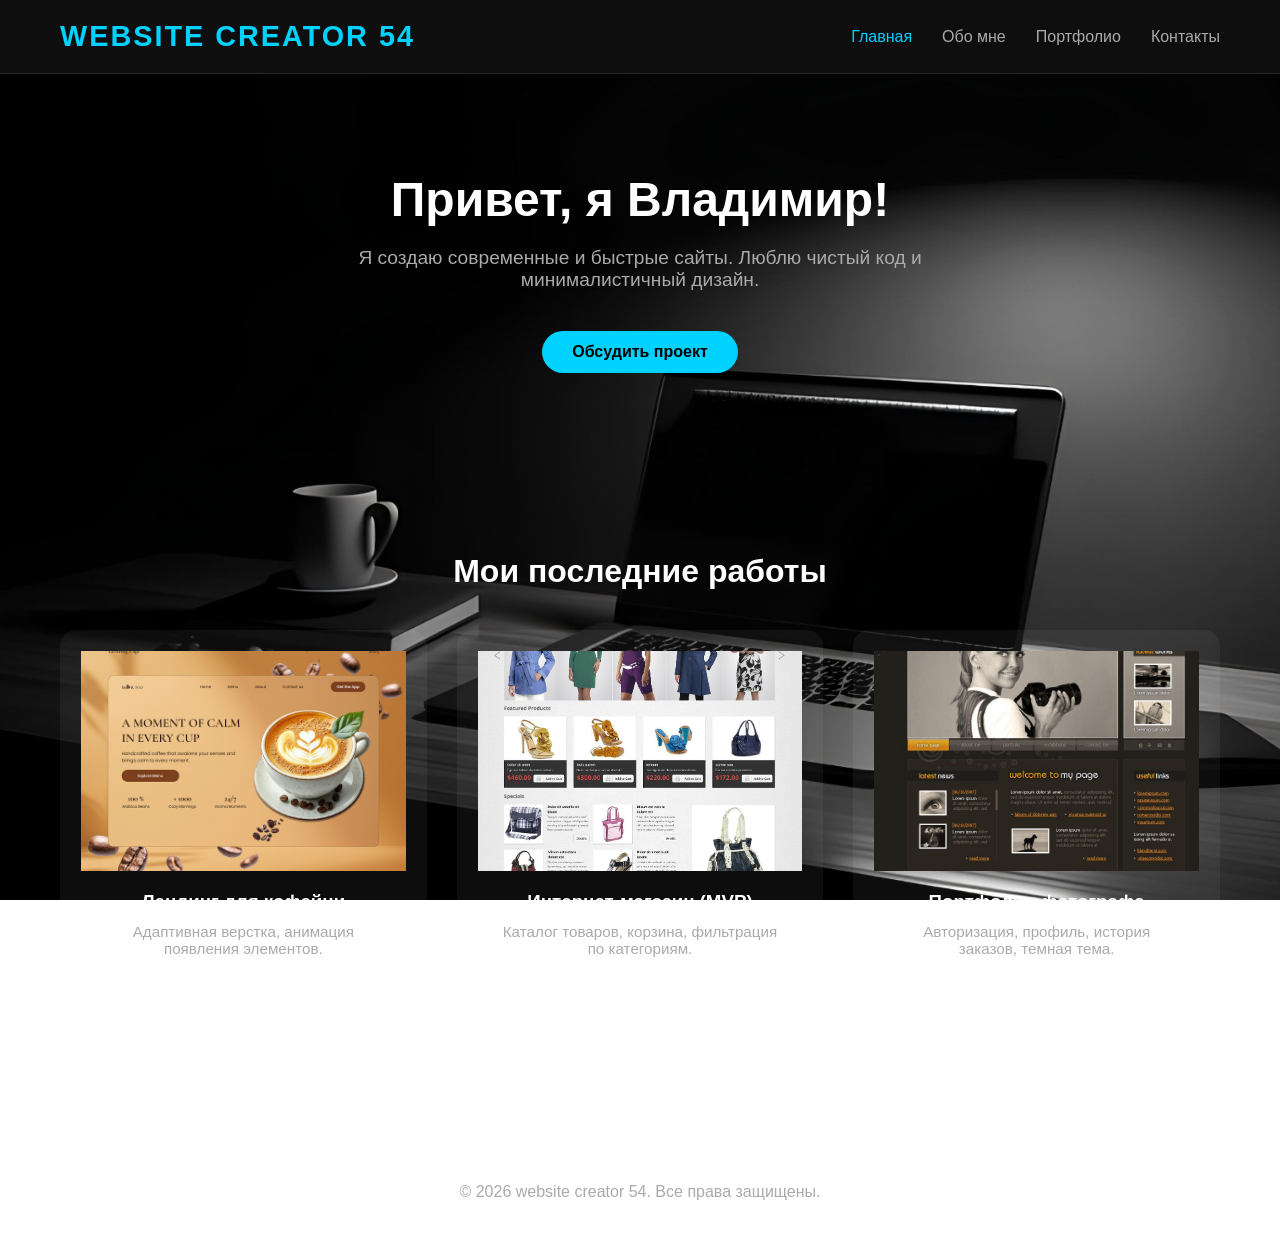
<file: index.html>
<!DOCTYPE html>
<html lang="ru">

<head>
    <meta charset="UTF-8">
    <meta name="viewport" content="width=device-width, initial-scale=1.0">
    <title>Главная — Владимир | Веб-разработчик</title>
    <!-- Подключаем стили -->
    <link rel="stylesheet" href="style.css">
</head>

<body>

    <!-- ШАПКА САЙТА -->
    <header class="site-header">
        <div class="container header-content">
            <a href="index.html" class="logo">website creator 54</a>

            <nav class="main-nav">
                <a href="index.html" class="nav-link active">Главная</a>
                <a href="about.html" class="nav-link">Обо мне</a>
                <a href="portfolio.html" class="nav-link">Портфолио</a>
                <a href="contacts.html" class="nav-link">Контакты</a>
            </nav>
        </div>
    </header>

    <!-- ОСНОВНОЙ КОНТЕНТ -->
    <main class="container">

        <!-- Блок приветствия (Hero Section) -->
        <section class="hero">
            <h1>Привет, я Владимир!</h1>
            <p>Я создаю современные и быстрые сайты. Люблю чистый код и минималистичный дизайн.</p>
            <a href="contacts.html" class="btn btn-primary">Обсудить проект</a>
        </section>

        <!-- Блок с примерами работ -->
        <section class="projects-section">
            <h2>Мои последние работы</h2>
            <div class="projects-grid">

                <!-- Карточка проекта 1 -->
                <article class="project-card">
                    <!-- ВАЖНО: src указывает путь к твоей картинке -->
                    <img src="images/project1.jpg" alt="Лендинг кофейни" class="project-img">
                    <div class="project-info">
                        <h3>Лендинг для кофейни</h3>
                        <p>Адаптивная верстка, анимация появления элементов.</p>
                        <a href="portfolio.html" class="btn btn-secondary">Смотреть проект</a>
                    </div>
                </article>

                <!-- Карточка проекта 2 -->
                <article class="project-card">
                    <!-- Заглушка, если второй картинки пока нет -->
                    <img src="images/project2.jpg" alt="Магазин женской одежды" class="project-img">
                    <div class="project-info">
                        <h3>Интернет-магазин (MVP)</h3>
                        <p>Каталог товаров, корзина, фильтрация по категориям.</p>
                        <a href="portfolio.html" class="btn btn-secondary">Смотреть проект</a>
                    </div>
                </article>

                <!-- Карточка проекта 3 -->
                <article class="project-card">
                    <img src="images/project3.jpg" alt="Магазин женской одежды" class="project-img">
                    <div class="project-info">
                        <h3>Портфолио фотографа</h3>
                        <p>Авторизация, профиль, история заказов, темная тема.</p>
                        <a href="portfolio.html" class="btn btn-secondary">Смотреть проект</a>
                    </div>
                </article>

            </div>
        </section>

    </main>

    <!-- ПОДВАЛ -->
    <footer class="site-footer">
        <div class="container">
            <p>&copy; 2026 website creator 54. Все права защищены.</p>
        </div>
    </footer>

</body>

</html>
</file>
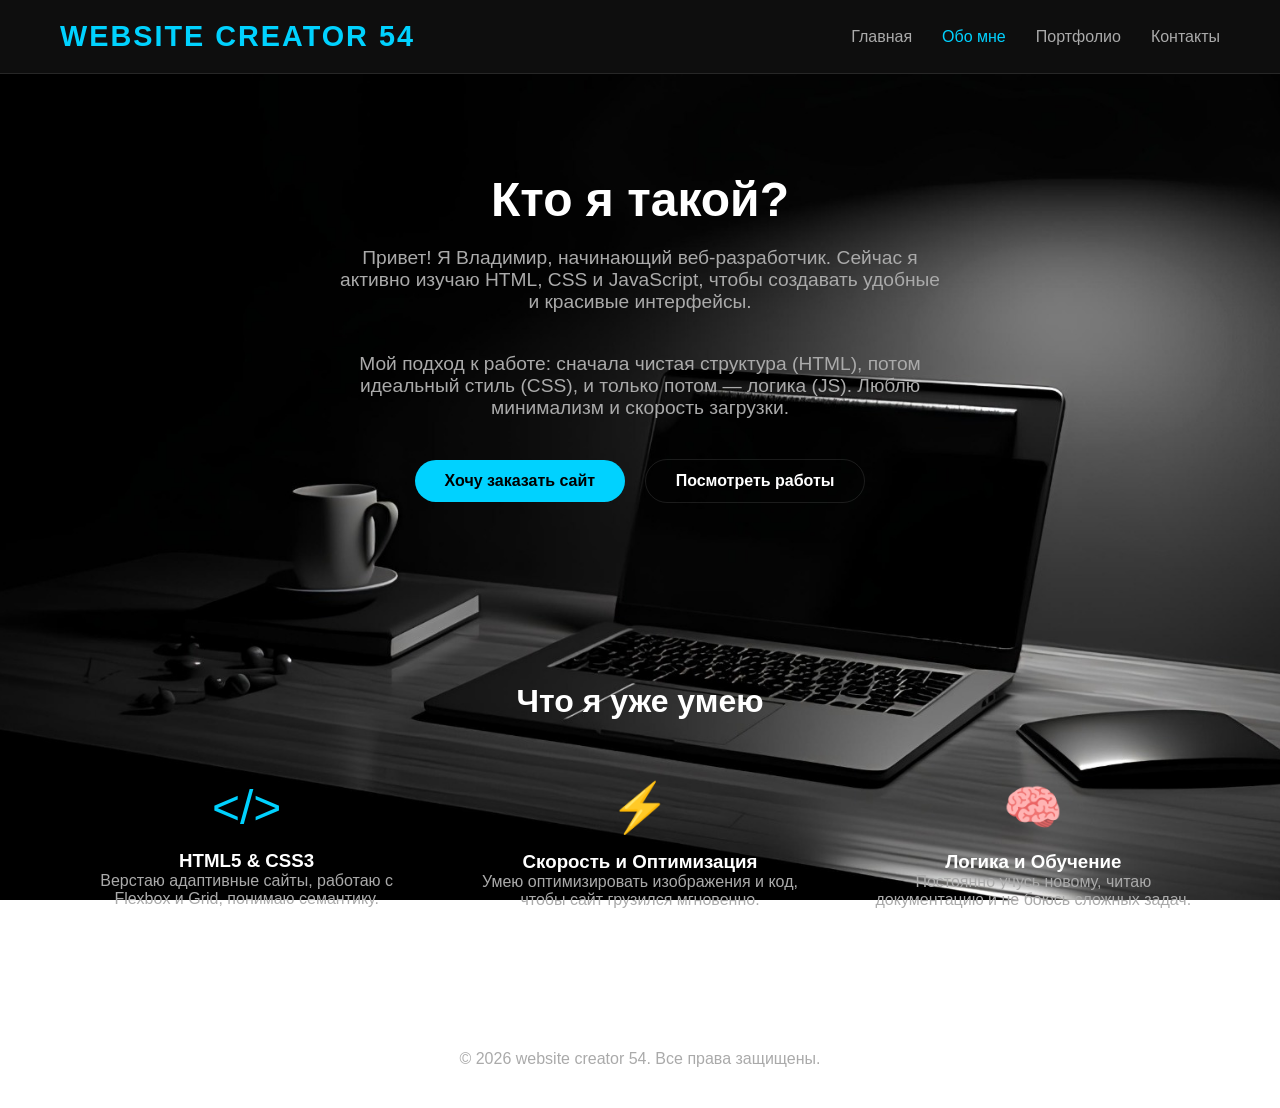
<file: about.html>
<!DOCTYPE html>
<html lang="ru">

<head>
    <meta charset="UTF-8">
    <meta name="viewport" content="width=device-width, initial-scale=1.0">
    <title>Обо мне — Владимир | Веб-разработчик</title>
    <!-- Подключаем ЕДИНЫЙ файл стилей -->
    <link rel="stylesheet" href="style.css">
</head>

<body>

    <!-- ШАПКА (Та же самая, что и на главной) -->
    <header class="site-header">
        <div class="container header-content">
            <a href="index.html" class="logo">website creator 54</a>

            <nav class="main-nav">
                <a href="index.html" class="nav-link">Главная</a>
                <a href="about.html" class="nav-link active">Обо мне</a>
                <a href="portfolio.html" class="nav-link">Портфолио</a>
                <a href="contacts.html" class="nav-link">Контакты</a>
            </nav>
        </div>
    </header>

    <!-- ОСНОВНОЙ КОНТЕНТ -->
    <main class="container">

        <!-- Блок приветствия (Hero Section) -->
        <section class="hero">
            <h1>Кто я такой?</h1>
            <p>Привет! Я Владимир, начинающий веб-разработчик. Сейчас я активно изучаю HTML, CSS и JavaScript, чтобы
                создавать удобные и красивые интерфейсы.</p>
            <p>Мой подход к работе: сначала чистая структура (HTML), потом идеальный стиль (CSS), и только потом —
                логика (JS). Люблю минимализм и скорость загрузки.</p>

            <div style="margin-top: 30px;">
                <a href="contacts.html" class="btn btn-primary">Хочу заказать сайт</a>
                <a href="portfolio.html" class="btn btn-secondary" style="margin-left: 15px;">Посмотреть работы</a>
            </div>
        </section>

        <!-- Блок с навыками (Сетка) -->
        <section class="projects-section">
            <h2>Что я уже умею</h2>
            <div class="projects-grid" style="grid-template-columns: repeat(auto-fit, minmax(250px, 1fr)); gap: 20px;">

                <!-- Навык 1 -->
                <div class="project-card" style="border: none; background: transparent;">
                    <div style="font-size: 3rem; color: var(--accent); margin-bottom: 15px;">&lt;/&gt;</div>
                    <h3>HTML5 & CSS3</h3>
                    <p style="color: var(--text-muted);">Верстаю адаптивные сайты, работаю с Flexbox и Grid, понимаю
                        семантику.</p>
                </div>

                <!-- Навык 2 -->
                <div class="project-card" style="border: none; background: transparent;">
                    <div style="font-size: 3rem; color: var(--accent); margin-bottom: 15px;">⚡</div>
                    <h3>Скорость и Оптимизация</h3>
                    <p style="color: var(--text-muted);">Умею оптимизировать изображения и код, чтобы сайт грузился
                        мгновенно.</p>
                </div>

                <!-- Навык 3 -->
                <div class="project-card" style="border: none; background: transparent;">
                    <div style="font-size: 3rem; color: var(--accent); margin-bottom: 15px;">🧠</div>
                    <h3>Логика и Обучение</h3>
                    <p style="color: var(--text-muted);">Постоянно учусь новому, читаю документацию и не боюсь сложных
                        задач.</p>
                </div>

            </div>
        </section>

    </main>

    <!-- ПОДВАЛ (Та же самая, что и на главной) -->
    <footer class="site-footer">
        <div class="container">
            <p>&copy; 2026 website creator 54. Все права защищены.</p>
        </div>
    </footer>

</body>

</html>
</file>
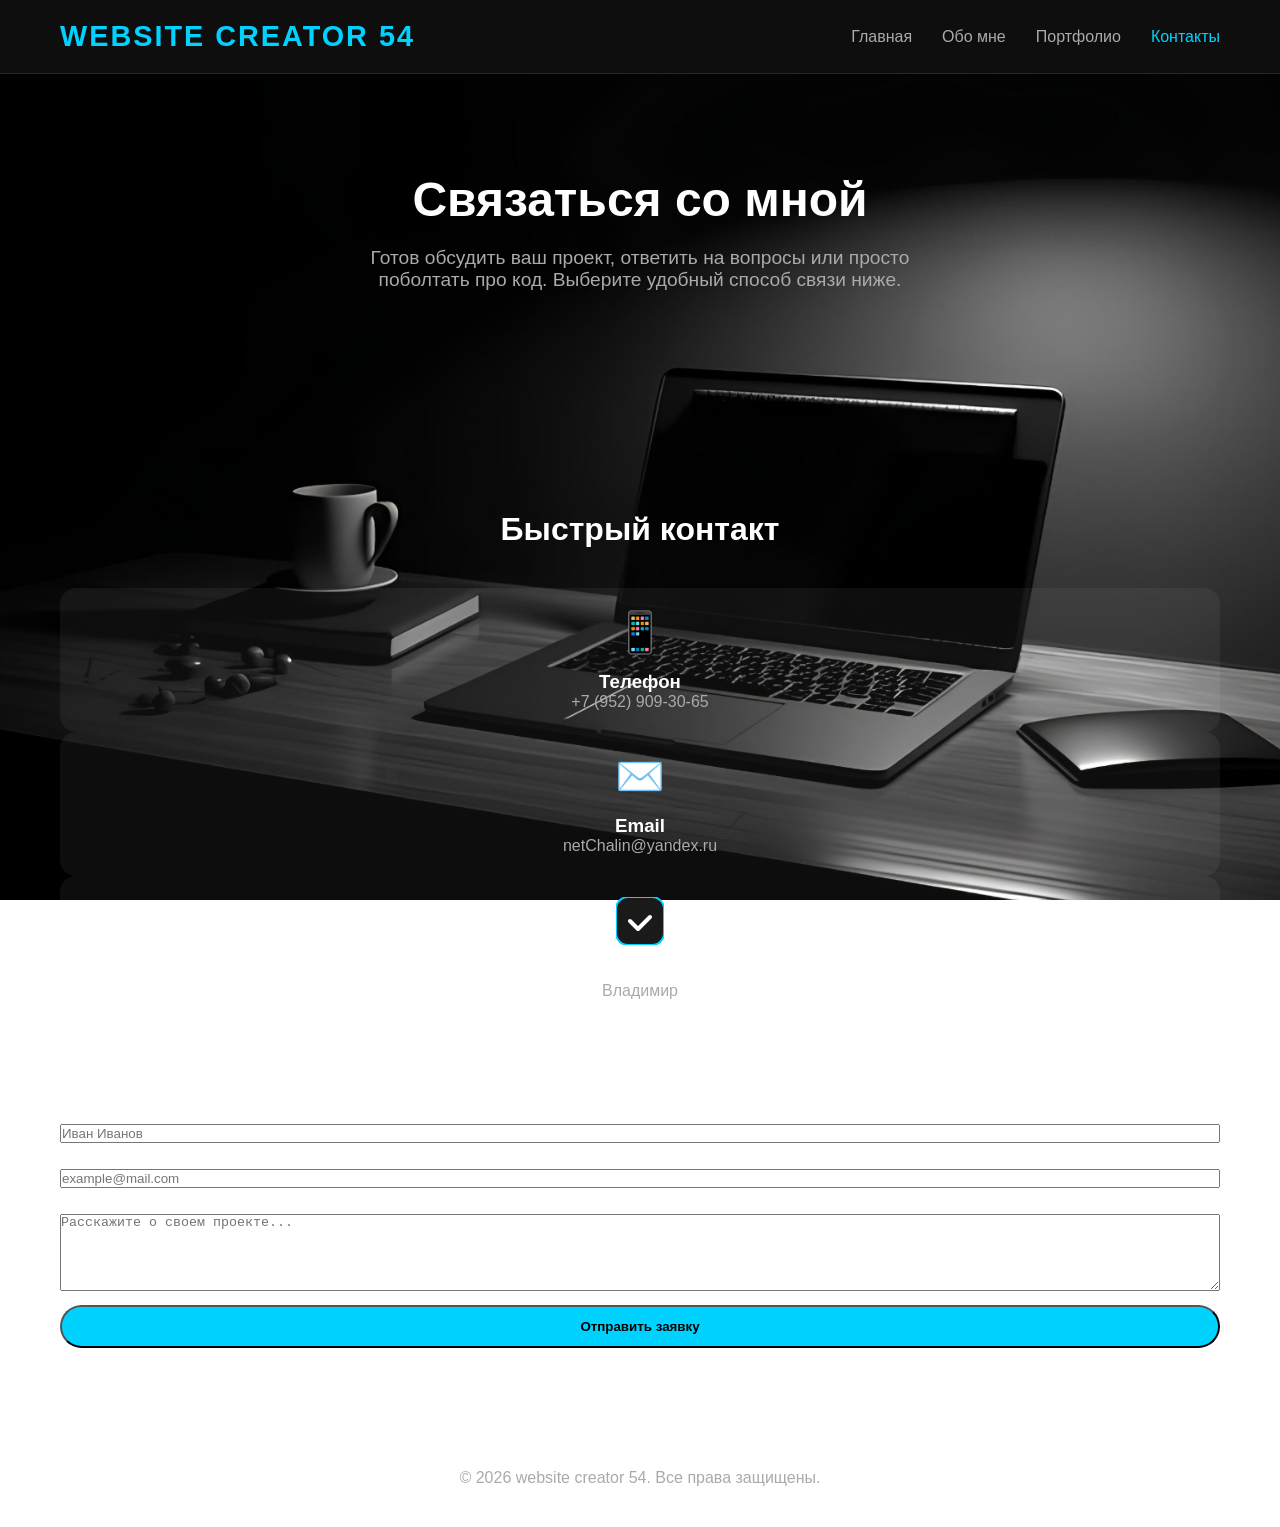
<file: contacts.html>
<!DOCTYPE html>
<html lang="ru">

<head>
    <meta charset="UTF-8">
    <meta name="viewport" content="width=device-width, initial-scale=1.0">
    <title>Контакты — Владимир | Веб-разработчик</title>
    <!-- Подключаем ЕДИНЫЙ файл стилей -->
    <link rel="stylesheet" href="style.css">
</head>

<body>

    <!-- ШАПКА (Та же самая) -->
    <header class="site-header">
        <div class="container header-content">
            <a href="index.html" class="logo">website creator 54</a>

            <nav class="main-nav">
                <a href="index.html" class="nav-link">Главная</a>
                <a href="about.html" class="nav-link">Обо мне</a>
                <a href="portfolio.html" class="nav-link">Портфолио</a>
                <a href="contacts.html" class="nav-link active">Контакты</a>
            </nav>
        </div>
    </header>

    <!-- ОСНОВНОЙ КОНТЕНТ -->
    <main class="container">

        <!-- Блок приветствия -->
        <section class="hero">
            <h1>Связаться со мной</h1>
            <p>Готов обсудить ваш проект, ответить на вопросы или просто поболтать про код. Выберите удобный способ
                связи ниже.</p>
        </section>

        <!-- Блок с вариантами связи и формой -->
        <section class="projects-section">
            <div class="contact-wrapper">

                <!-- Левая колонка: быстрые ссылки -->
                <div class="contact-methods">
                    <h2>Быстрый контакт</h2>
                    <div class="contact-items-grid">

                        <div class="project-card">
                            <div style="font-size: 2.5rem; color: var(--accent); margin-bottom: 15px;">📱</div>
                            <h3>Телефон</h3>
                            <p style="color: var(--text-muted);">+7 (952) 909-30-65</p>
                        </div>

                        <div class="project-card">
                            <div style="font-size: 2.5rem; color: var(--accent); margin-bottom: 15px;">✉️</div>
                            <h3>Email</h3>
                            <p style="color: var(--text-muted);">netChalin@yandex.ru</p>
                        </div>

                        <!-- Блок контактов: Max (кликабельный) -->
                        <a href="https://max.ru/u/f9LHodD0cOIS3U2zTotCFXKCjEqS4Xgmo_I3e-CbAMzNwvVAYD7a8TsS0zg"
                            target="_blank" rel="noopener" style="text-decoration: none; color: inherit;">
                            <div class="project-card">
                                <!-- SVG ЛОГОТИП MAX -->
                                <div
                                    style="font-size: 2.5rem; margin-bottom: 15px; display: flex; justify-content: center;">
                                    <svg width="48" height="48" viewBox="0 0 48 48" fill="none"
                                        xmlns="http://www.w3.org/2000/svg">
                                        <rect width="48" height="48" rx="12" fill="#1A1A1A" stroke="var(--accent)"
                                            stroke-width="2" />
                                        <path d="M14 24L22 32L34 20" stroke="#FFFFFF" stroke-width="4"
                                            stroke-linecap="round" stroke-linejoin="round" />
                                    </svg>
                                </div>

                                <h3>Max</h3>
                                <p style="color: var(--text-muted);">Владимир</p>
                            </div>
                        </a>

                    </div>

                    <!-- Правая колонка: форма обратной связи -->
                    <div class="contact-form-wrapper">
                        <h2>Написать сообщение</h2>
                        <form class="contact-form">
                            <div class="form-group">
                                <label for="name"
                                    style="color: var(--text-main); margin-bottom: 8px; display: block;">Ваше
                                    имя</label>
                                <input type="text" id="name" placeholder="Иван Иванов" required style="width: 100%;">
                            </div>

                            <div class="form-group">
                                <label for="email"
                                    style="color: var(--text-main); margin-bottom: 8px; display: block;">Email для
                                    ответа</label>
                                <input type="email" id="email" placeholder="example@mail.com" required
                                    style="width: 100%;">
                            </div>

                            <div class="form-group">
                                <label for="message"
                                    style="color: var(--text-main); margin-bottom: 8px; display: block;">Сообщение</label>
                                <textarea id="message" rows="5" placeholder="Расскажите о своем проекте..."
                                    style="width: 100%; resize: vertical;"></textarea>
                            </div>

                            <button type="submit" class="btn btn-primary"
                                style="width: 100%; margin-top: 10px;">Отправить
                                заявку</button>
                        </form>
                    </div>

                </div>
        </section>

    </main>

    <!-- ПОДВАЛ (Тот же самый) -->
    <footer class="site-footer">
        <div class="container">
            <p>&copy; 2026 website creator 54. Все права защищены.</p>
        </div>
    </footer>
    <script>
        const form = document.querySelector('form'); // Находим форму

        if (form) {
            form.addEventListener('submit', function (e) {
                e.preventDefault(); // Останавливаем стандартную отправку

                // Имитация отправки (можно добавить setTimeout для эффекта "загрузки")
                alert('Спасибо! Ваша заявка принята. Я свяжусь с вами в ближайшее время.');

                // Очищаем форму
                form.reset();
            });
        }
    </script>

</body>

</html>
</file>
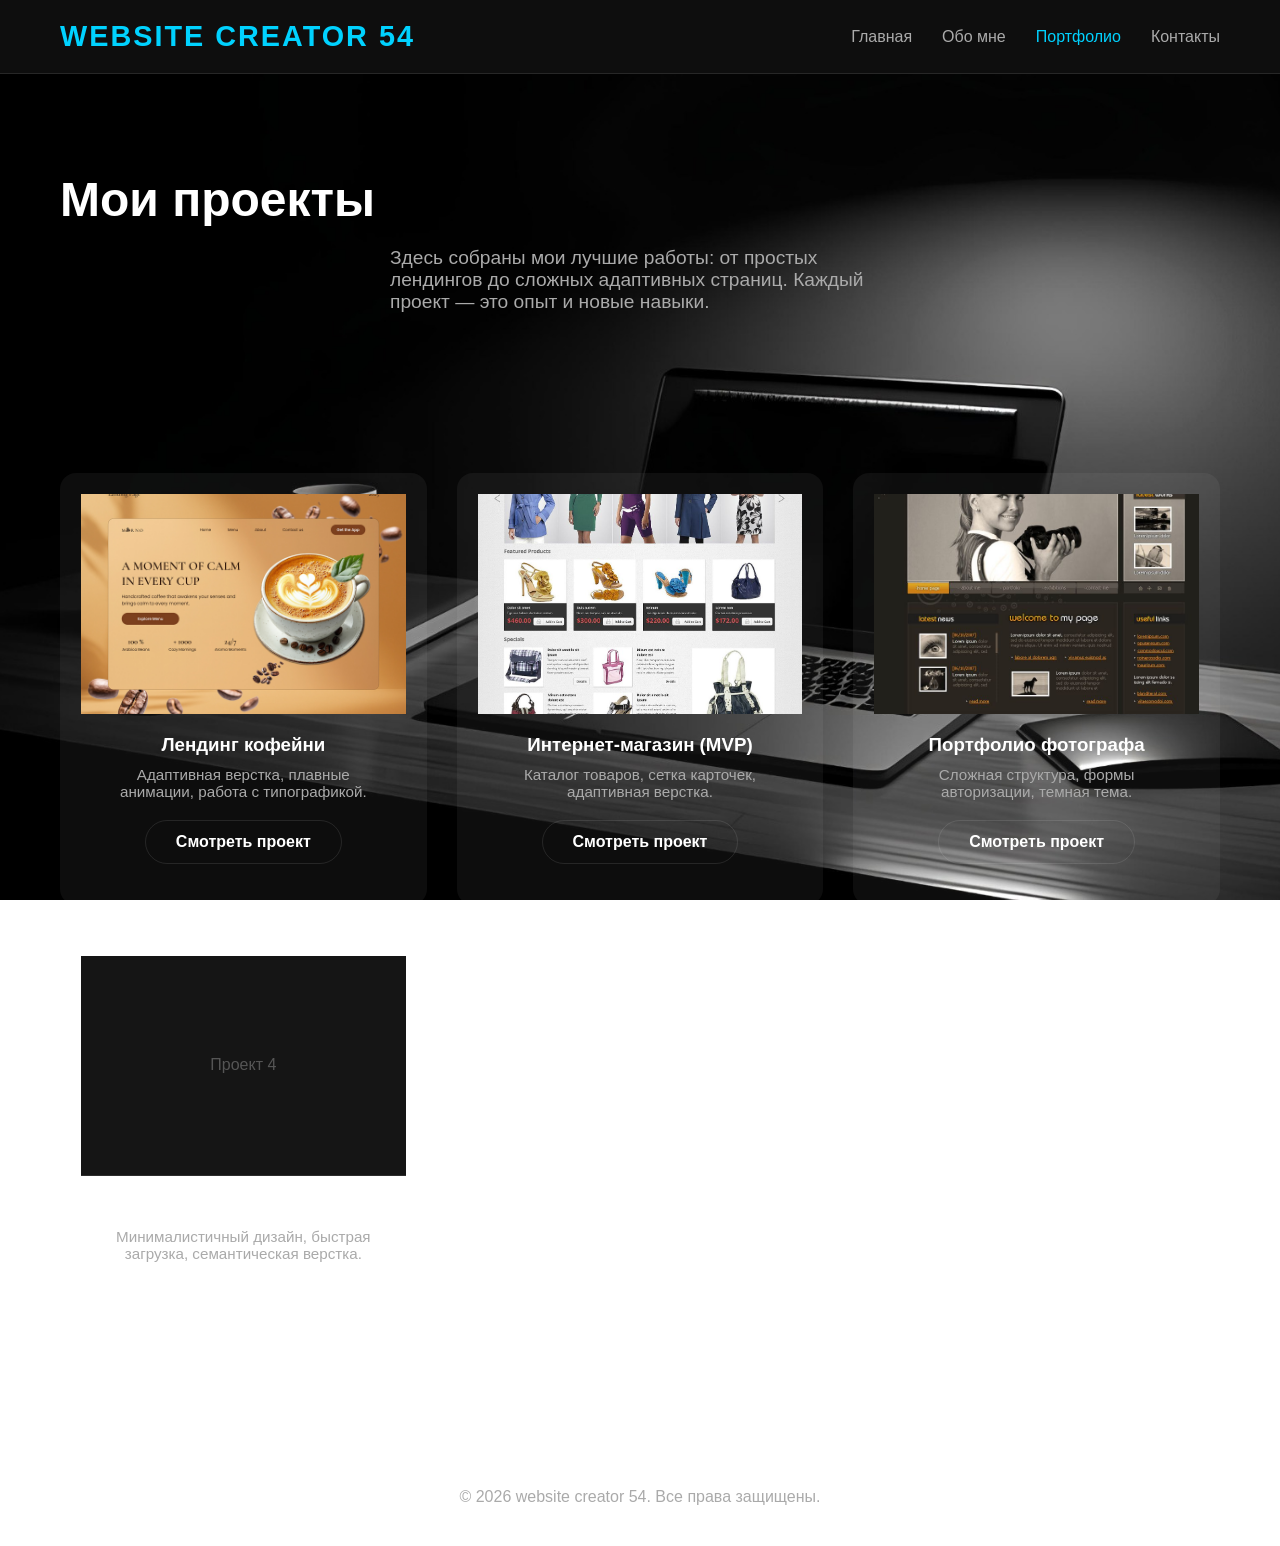
<file: portfolio.html>
<!DOCTYPE html>
<html lang="ru">

<head>
    <meta charset="UTF-8">
    <meta name="viewport" content="width=device-width, initial-scale=1.0">
    <title>Портфолио — Владимир | Веб-разработчик</title>
    <!-- Подключаем ЕДИНЫЙ файл стилей -->
    <link rel="stylesheet" href="style.css">
</head>

<body>

    <!-- ШАПКА (Та же самая) -->
    <header class="site-header">
        <div class="container header-content">
            <a href="index.html" class="logo">website creator 54</a>

            <nav class="main-nav">
                <a href="index.html" class="nav-link">Главная</a>
                <a href="about.html" class="nav-link">Обо мне</a>
                <a href="portfolio.html" class="nav-link active">Портфолио</a>
                <a href="contacts.html" class="nav-link">Контакты</a>
            </nav>
        </div>
    </header>

    <!-- ОСНОВНОЙ КОНТЕНТ -->
    <main class="container">

        <!-- Заголовок секции -->
        <section class="hero" style="text-align: left; padding-bottom: 40px;">
            <h1>Мои проекты</h1>
            <p style="max-width: 500px;">Здесь собраны мои лучшие работы: от простых лендингов до сложных адаптивных
                страниц. Каждый проект — это опыт и новые навыки.</p>
        </section>

        <!-- СЕТКА ПРОЕКТОВ -->
        <section class="projects-section">
            <div class="projects-grid">

                <!-- Проект 1 -->
                <article class="project-card">
                    <!-- ВАЖНО: Замени bg-photo.jpg на реальную картинку своего проекта, например work-1.jpg -->
                    <img src="images/project1.jpg" alt="Лендинг кофейни" class="project-img">
                    <div class="project-info">
                        <h3>Лендинг кофейни</h3>
                        <p style="color: var(--text-muted); margin-bottom: 20px;">Адаптивная верстка, плавные анимации,
                            работа с типографикой.</p>
                        <a href="#" class="btn btn-secondary">Смотреть проект</a>
                    </div>
                </article>

                <!-- Проект 2 -->
                <article class="project-card">
                    <!-- Если картинки пока нет, можно оставить заглушку или удалить этот блок -->
                    <img src="images/project2.jpg" alt="Лендинг кофейни" class="project-img">
                    <div class="project-info">
                        <h3>Интернет-магазин (MVP)</h3>
                        <p style="color: var(--text-muted); margin-bottom: 20px;">Каталог товаров, сетка карточек,
                            адаптивная верстка.</p>
                        <a href="#" class="btn btn-secondary">Смотреть проект</a>
                    </div>
                </article>

                <!-- Проект 3 -->
                <article class="project-card">
                    <img src="images/project3.jpg" alt="Лендинг кофейни" class="project-img">
                    <div class="project-info">
                        <h3>Портфолио фотографа</h3>
                        <p style="color: var(--text-muted); margin-bottom: 20px;">Сложная структура, формы авторизации,
                            темная тема.</p>
                        <a href="#" class="btn btn-secondary">Смотреть проект</a>
                    </div>
                </article>

                <!-- Проект 4 (Пример для заполнения) -->
                <article class="project-card">
                    <div class="project-img-placeholder">Проект 4</div>
                    <div class="project-info">
                        <h3>Сайт-визитка</h3>
                        <p style="color: var(--text-muted); margin-bottom: 20px;">Минималистичный дизайн, быстрая
                            загрузка, семантическая верстка.</p>
                        <a href="#" class="btn btn-secondary">Смотреть проект</a>
                    </div>
                </article>

            </div>
        </section>

    </main>

    <!-- ПОДВАЛ (Тот же самый) -->
    <footer class="site-footer">
        <div class="container">
            <p>&copy; 2026 website creator 54. Все права защищены.</p>
        </div>
    </footer>

</body>

</html>
</file>
<file: style.css>
/* --- СБРОС И БАЗОВЫЕ НАСТРОЙКИ --- */
* {
    margin: 0;
    padding: 0;
    box-sizing: border-box;
}

:root {
    --bg-color: #0f0f0f;
    --card-bg: rgba(255, 255, 255, 0.05);
    --text-main: #ffffff;
    --text-muted: #aaaaaa;
    --accent: #00d2ff;
    --border-color: rgba(255, 255, 255, 0.1);
}

body {
    /* Сначала градиент (запасной вариант) */
    background: linear-gradient(135deg, #050505 0%, #1a1a1a 100%);

    /* Затем картинка (она перекроет градиент, если файл существует) */
    background-image: url('images/bg-photo.jpg');
    background-size: cover;
    background-position: center;
    background-attachment: fixed;
    /* Эффект параллакса */

    color: var(--text-main);
    font-family: 'Segoe UI', Tahoma, Geneva, Verdana, sans-serif;
    min-height: 100vh;
    display: flex;
    flex-direction: column;
}

.container {
    max-width: 1200px;
    margin: 0 auto;
    padding: 0 20px;
    width: 100%;
}

/* --- ШАПКА --- */
.site-header {
    padding: 20px 0;
    border-bottom: 1px solid var(--border-color);
    position: sticky;
    /* Липкая шапка */
    top: 0;
    background-color: rgba(15, 15, 15, 0.95);
    /* Полупрозрачный черный */
    backdrop-filter: blur(10px);
    z-index: 1000;
}

.header-content {
    display: flex;
    justify-content: space-between;
    align-items: center;
}

.logo {
    font-size: 1.8rem;
    font-weight: 700;
    color: var(--accent);
    text-decoration: none;
    text-transform: uppercase;
    letter-spacing: 2px;
}

.main-nav {
    display: flex;
    gap: 30px;
}

.nav-link {
    color: var(--text-muted);
    text-decoration: none;
    font-weight: 500;
    transition: color 0.3s;
}

.nav-link:hover,
.nav-link.active {
    color: var(--accent);
}

/* --- ГЛАВНЫЙ ЭКРАН (HERO) --- */
.hero {
    padding: 100px 0;
    text-align: center;
}

.hero h1 {
    font-size: 3rem;
    margin-bottom: 20px;
    line-height: 1.1;
}

.hero p {
    font-size: 1.2rem;
    color: var(--text-muted);
    max-width: 600px;
    margin: 0 auto 40px;
}

/* --- КНОПКИ --- */
.btn {
    padding: 12px 30px;
    border-radius: 50px;
    text-decoration: none;
    font-weight: 600;
    transition: all 0.3s;
    display: inline-block;
}

.btn-primary {
    background-color: var(--accent);
    color: #000;
}

.btn-primary:hover {
    transform: translateY(-3px);
    box-shadow: 0 10px 20px rgba(0, 210, 255, 0.3);
}

.btn-secondary {
    background-color: transparent;
    border: 1px solid var(--border-color);
    color: var(--text-main);
}

.btn-secondary:hover {
    border-color: var(--accent);
    color: var(--accent);
}

/* --- СЕТКА ПРОЕКТОВ --- */
.projects-section {
    padding: 80px 0;
}

.projects-section h2 {
    font-size: 2rem;
    margin-bottom: 40px;
    text-align: center;
}

.projects-grid {
    display: grid;
    grid-template-columns: repeat(auto-fit, minmax(300px, 1fr));
    gap: 30px;
}

.project-card {
    background-color: rgba(255, 255, 255, 0.05);
    /* Полупрозрачный фон */
    padding: 20px;
    border-radius: 16px;
    text-align: center;
    transition: all 0.3s ease;
    /* Плавная анимация */
    min-height: 140px;
    /* Фиксируем высоту, чтобы блоки не прыгали */
    display: flex;
    flex-direction: column;
    align-items: center;
    justify-content: center;
    cursor: pointer;
    border: 1px solid transparent;
    /* Прозрачная рамка, место под неё уже занято */
}

/* Стили при наведении */
.project-card:hover {
    background-color: rgba(255, 255, 255, 0.1);
    /* Чуть светлее фон */
    box-shadow: 0 10px 30px rgba(0, 0, 0, 0.3);
    /* Мягкая тень */
    border-color: var(--accent);
    /* Акцентная рамка появляется, но размер не меняется */
}


.project-card:hover {
    transform: translateY(-10px);
    border-color: var(--accent);
}

.project-img {
    width: 100%;
    height: 220px;
    object-fit: cover;
    /* Картинка заполняет блок, не искажаясь */
    display: block;
}

.project-img-placeholder {
    width: 100%;
    height: 220px;
    background-color: #151515;
    display: flex;
    align-items: center;
    justify-content: center;
    color: #555;
    border-bottom: 1px solid var(--border-color);
}

.project-info {
    padding: 20px;
}

.project-info h3 {
    margin-bottom: 10px;
    color: var(--text-main);
}

.project-info p {
    color: var(--text-muted);
    margin-bottom: 20px;
    font-size: 0.95rem;
}

/* --- ПОДВАЛ --- */
.site-footer {
    margin-top: auto;
    padding: 40px 0;
    text-align: center;
    border-top: 1px solid var(--border-color);
    color: var(--text-muted);
}

/* --- АДАПТИВНОСТЬ ДЛЯ ТЕЛЕФОНОВ --- */
@media (max-width: 768px) {
    .header-content {
        flex-direction: column;
        gap: 15px;
    }

    .main-nav {
        flex-wrap: wrap;
        justify-content: center;
        gap: 15px;
    }

    .hero h1 {
        font-size: 2rem;
    }
}
</file>
